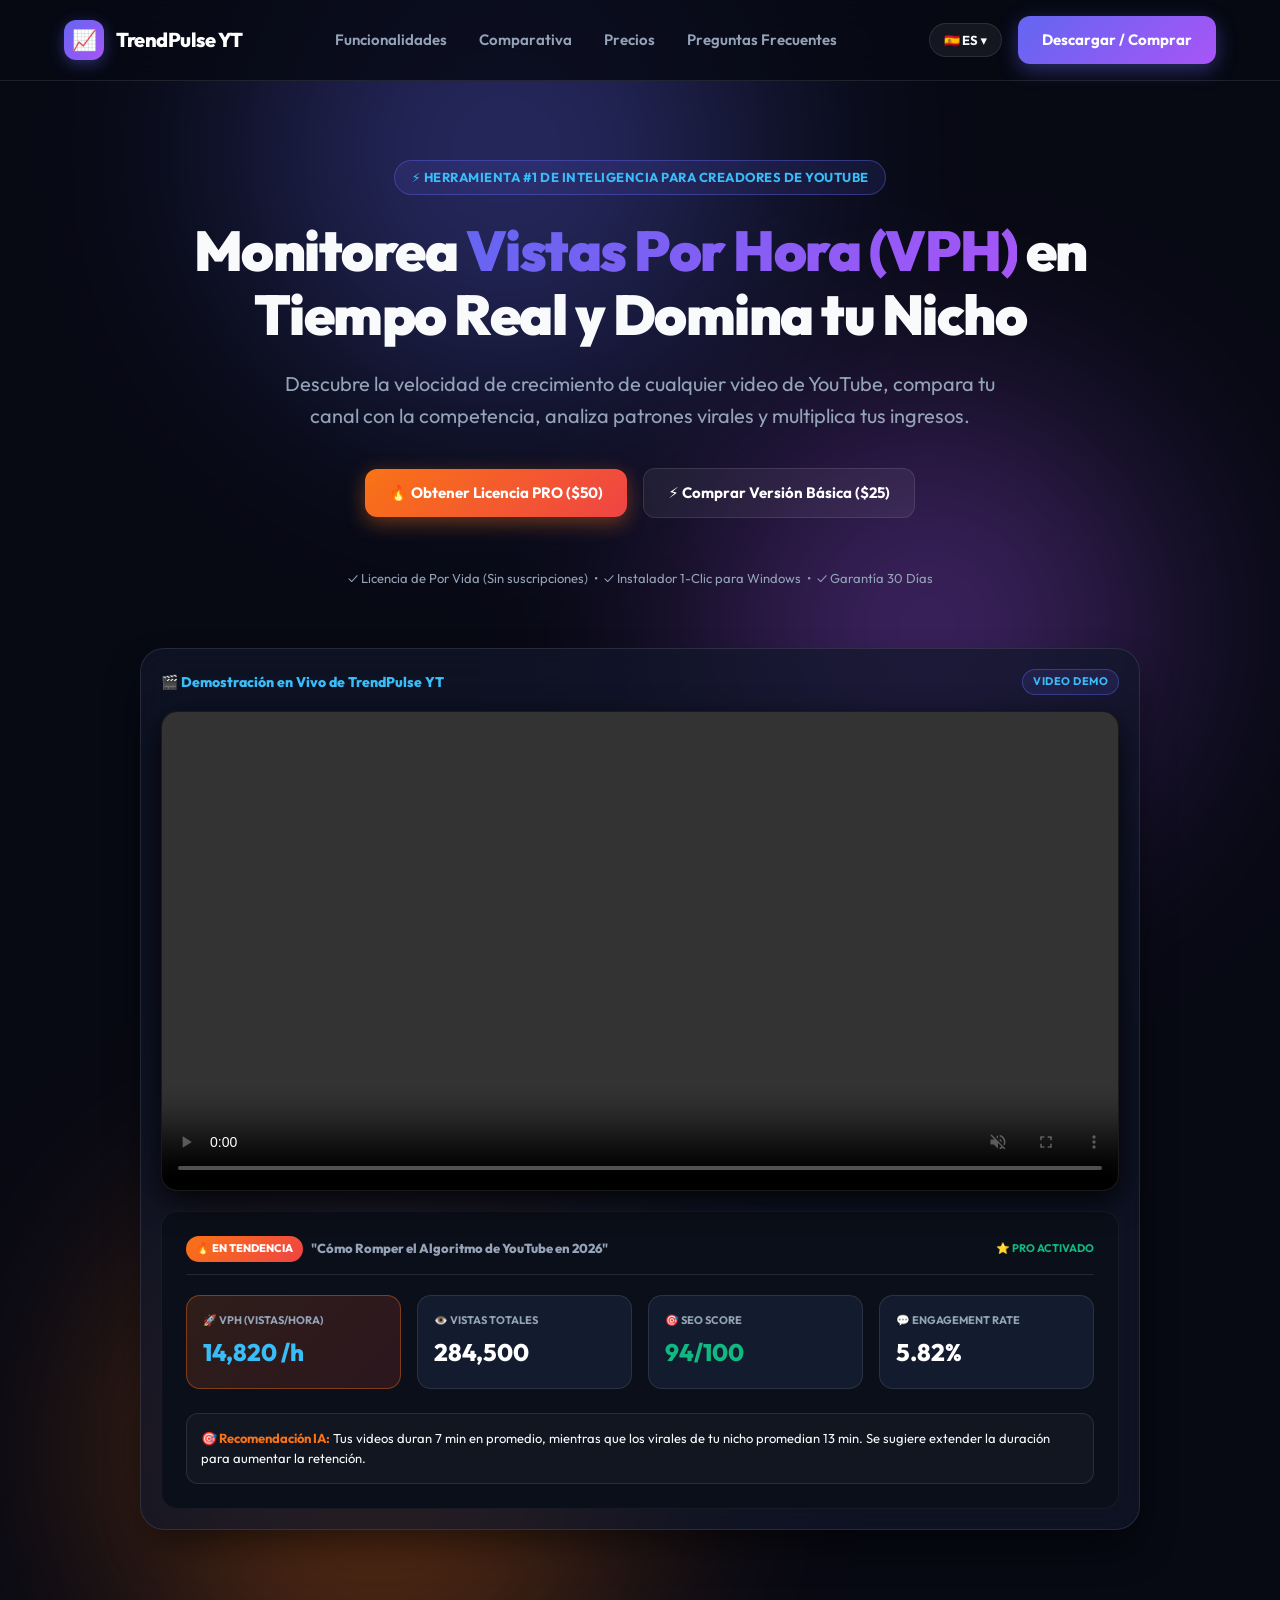
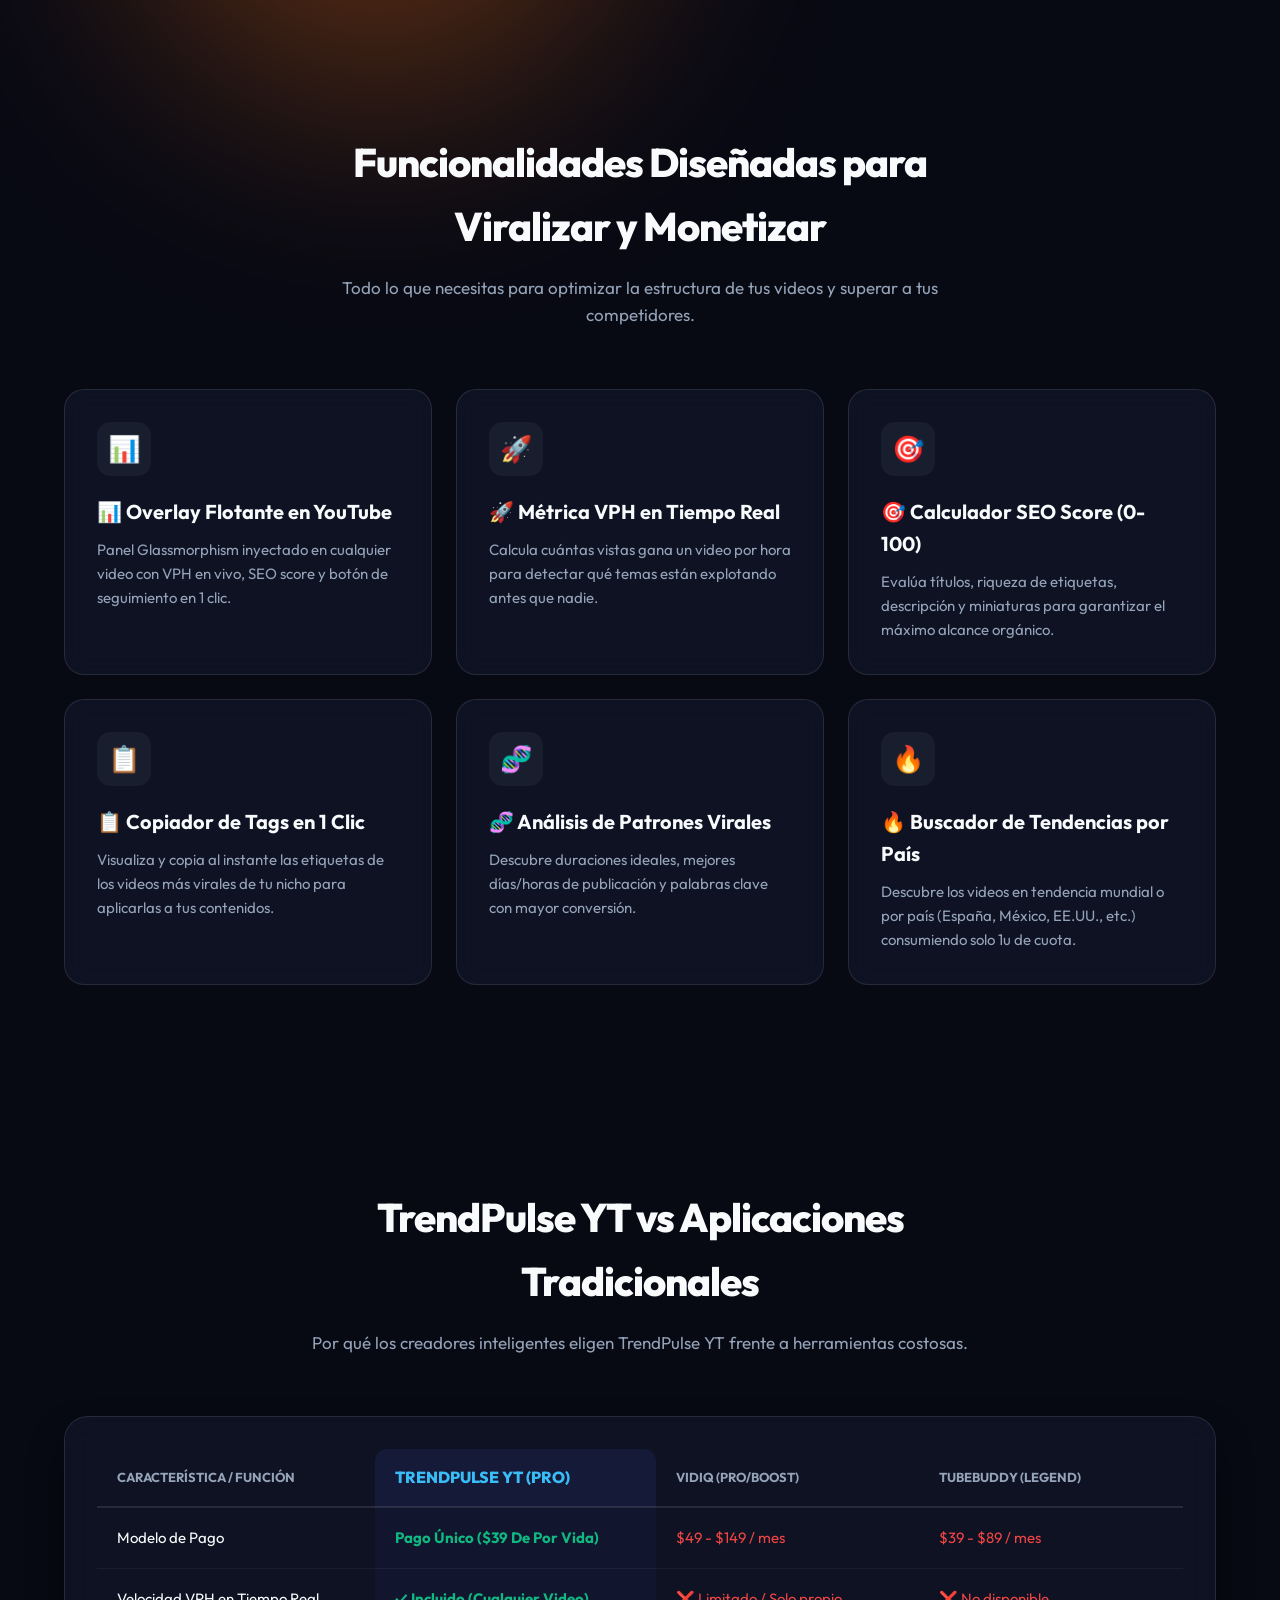
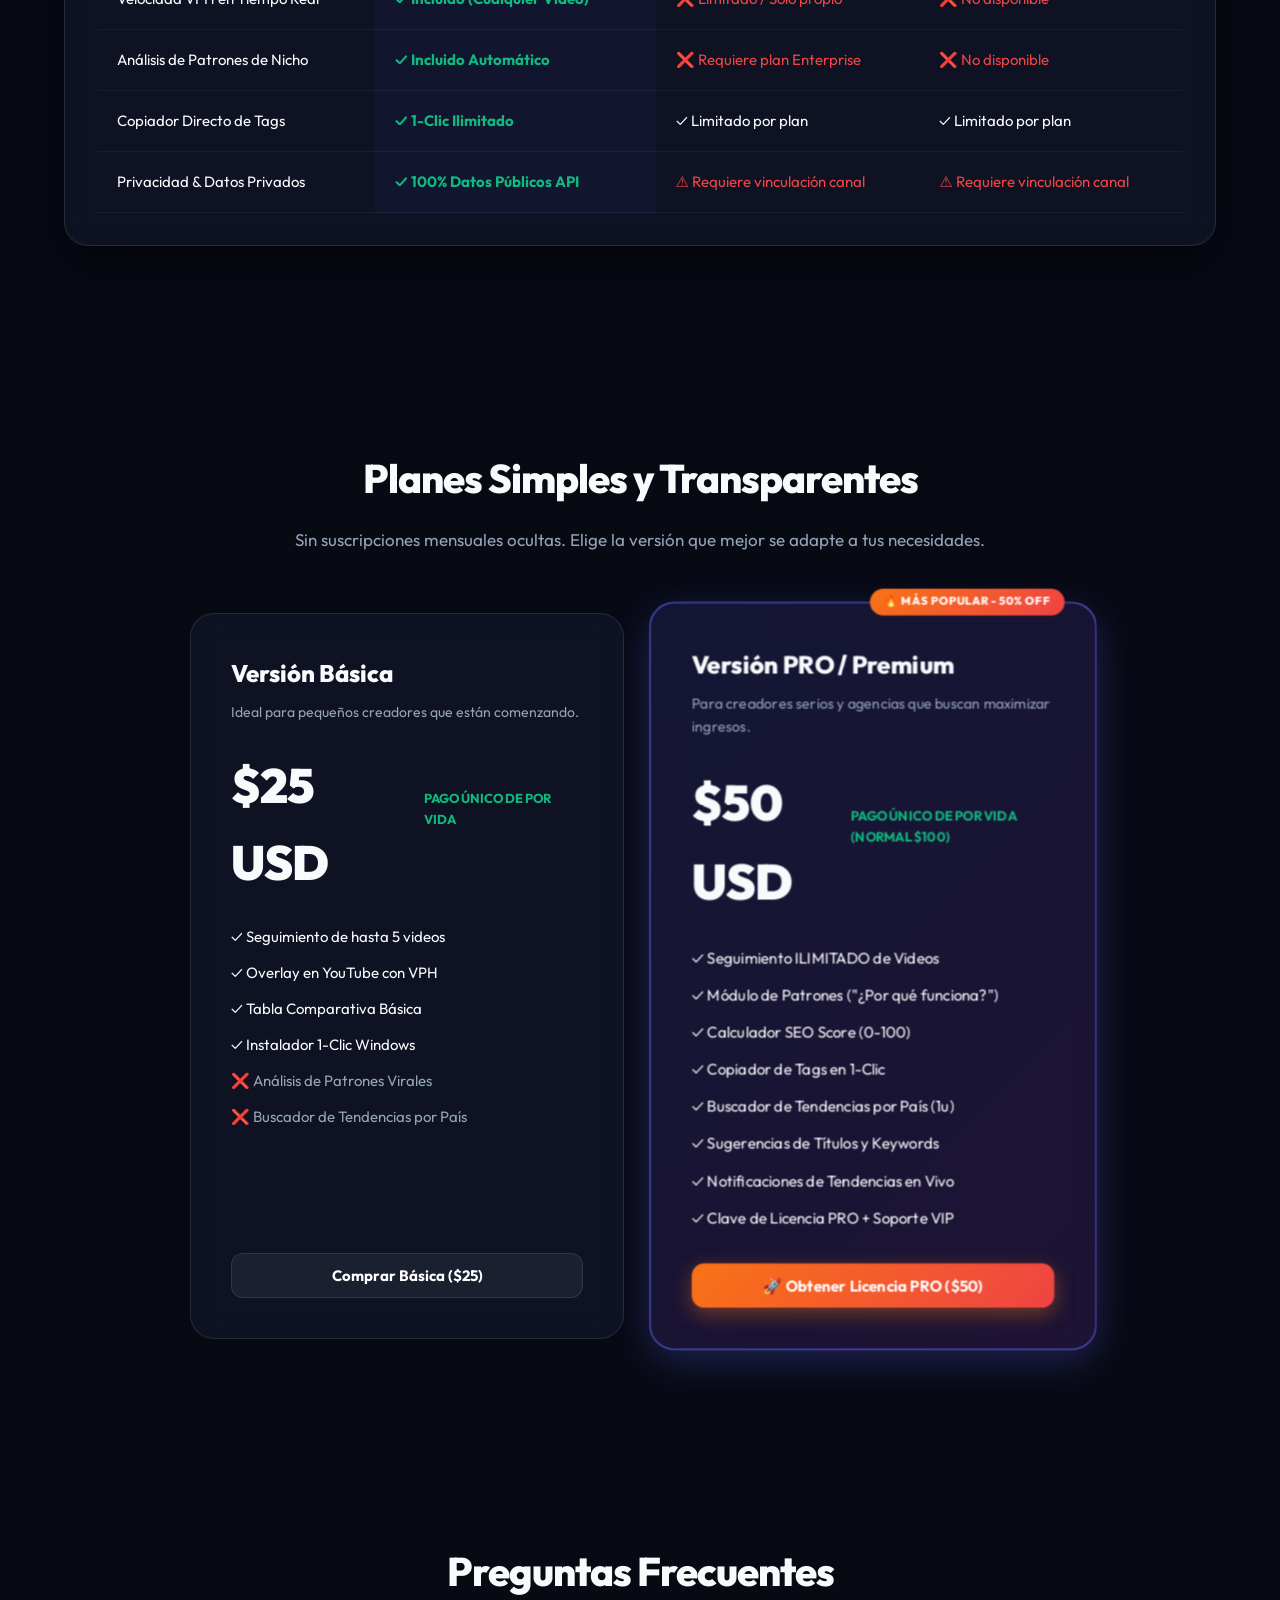
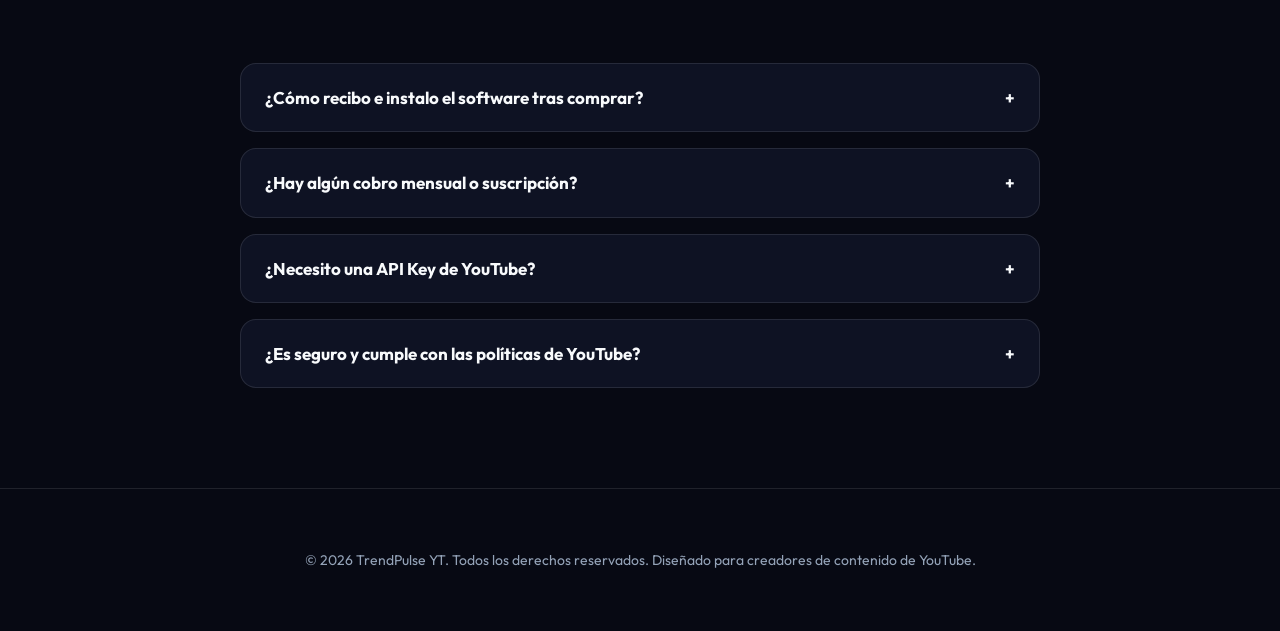
<file: index.html>
<!DOCTYPE html>
<html lang="es">
<head>
  <meta charset="UTF-8">
  <meta name="viewport" content="width=device-width, initial-scale=1.0">
  <title>TrendPulse YT - Intelligence & Real-Time Analytics Tool for YouTube Creators</title>
  <link rel="stylesheet" href="style.css">
  <link rel="icon" href="../icons/icon-48.png" type="image/png">
</head>
<body>
  <!-- Ambient Background Glows -->
  <div class="bg-orb orb-1"></div>
  <div class="bg-orb orb-2"></div>
  <div class="bg-orb orb-3"></div>

  <!-- Navbar -->
  <header class="navbar">
    <div class="nav-container">
      <a href="#" class="brand">
        <div class="brand-icon">📈</div>
        <span class="brand-name">TrendPulse YT</span>
      </a>

      <ul class="nav-links">
        <li><a href="#features" data-i18n="navFeatures">Funcionalidades</a></li>
        <li><a href="#comparison" data-i18n="navComparison">Comparativa</a></li>
        <li><a href="#pricing" data-i18n="navPricing">Precios</a></li>
        <li><a href="#faq" data-i18n="navFaq">Preguntas Frecuentes</a></li>
      </ul>

      <div class="nav-controls">
        <!-- Language Switcher -->
        <div class="lang-selector">
          <button class="lang-btn" id="lang-btn">🇪🇸 ES ▾</button>
          <ul class="lang-menu" id="lang-menu">
            <li class="lang-item" data-lang="es">🇪🇸 Español</li>
            <li class="lang-item" data-lang="en">🇺🇸 English</li>
            <li class="lang-item" data-lang="pt">🇧🇷 Português</li>
          </ul>
        </div>

        <a href="#pricing" class="btn btn-primary" data-i18n="navBuy">Descargar / Comprar</a>
      </div>
    </div>
  </header>

  <!-- Hero Section -->
  <section class="hero-section">
    <div class="container">
      <div class="badge-tag" data-i18n="heroBadge">⚡ Herramienta #1 de Inteligencia para Creadores de YouTube</div>
      
      <h1 class="hero-title" data-i18n="heroTitle">
        Monitorea <span class="gradient-text">Vistas Por Hora (VPH)</span> en Tiempo Real y Domina tu Nicho
      </h1>

      <p class="hero-subtitle" data-i18n="heroSubtitle">
        Descubre la velocidad de crecimiento de cualquier video de YouTube, compara tu canal con la competencia, analiza patrones virales y multiplica tus ingresos.
      </p>

      <div class="hero-cta-box">
        <a href="#pricing" class="btn btn-flame btn-buy" data-plan="PRO" data-i18n="btnBuyPro">🔥 Obtener Licencia PRO ($50)</a>
        <a href="#pricing" class="btn btn-secondary btn-buy" data-plan="BASIC" data-i18n="btnBuyBasic">⚡ Comprar Versión Básica ($25)</a>
      </div>

      <div class="hero-guarantee" data-i18n="heroGuarantee">
        ✓ Licencia de Por Vida (Sin suscripciones) &nbsp;•&nbsp; ✓ Instalador 1-Clic para Windows &nbsp;•&nbsp; ✓ Garantía 30 Días
      </div>

      <!-- App Screen & Video Demo Preview -->
      <div class="hero-demo-box">
        <div class="demo-frame">
          <div style="margin-bottom: 16px; display: flex; align-items: center; justify-content: space-between;">
            <span style="font-weight: 800; font-size: 14px; color: var(--cyan-accent); display: flex; align-items: center; gap: 8px;">
              🎬 Demostración en Vivo de TrendPulse YT
            </span>
            <span class="badge-tag" style="margin: 0; padding: 3px 10px; font-size: 11px;">VIDEO DEMO</span>
          </div>

          <!-- Video Player -->
          <div class="video-wrapper" style="position: relative; border-radius: 16px; overflow: hidden; border: 1px solid var(--border-color); background: #000; box-shadow: 0 10px 30px rgba(0,0,0,0.8); margin-bottom: 20px;">
            <video 
              src="https_rz_inggithubio_trend.mp4" 
              controls 
              autoplay 
              muted 
              loop 
              playsinline
              style="width: 100%; height: auto; display: block; max-height: 520px; object-fit: contain;">
              Tu navegador no soporta la reproducción de video HTML5.
            </video>
          </div>

          <div class="demo-screen">
            <div style="display: flex; justify-content: space-between; align-items: center; margin-bottom: 20px; border-bottom: 1px solid var(--border-color); padding-bottom: 12px;">
              <div style="display: flex; align-items: center; gap: 8px; font-weight: 800;">
                <span style="background: var(--gradient-flame); padding: 4px 10px; border-radius: 20px; font-size: 11px; color: #fff;">🔥 EN TENDENCIA</span>
                <span style="color: var(--text-muted); font-size: 13px;">"Cómo Romper el Algoritmo de YouTube en 2026"</span>
              </div>
              <span style="font-size: 11px; font-weight: 700; color: var(--green-success);">⭐ PRO ACTIVADO</span>
            </div>

            <div class="demo-stats-grid">
              <div class="demo-card highlight">
                <div class="demo-label" data-i18n="statVph">🚀 VPH (Vistas/Hora)</div>
                <div class="demo-value" style="color: var(--cyan-accent);">14,820 /h</div>
              </div>
              <div class="demo-card">
                <div class="demo-label" data-i18n="statTotalViews">👁️ Vistas Totales</div>
                <div class="demo-value">284,500</div>
              </div>
              <div class="demo-card">
                <div class="demo-label" data-i18n="statSeo">🎯 SEO Score</div>
                <div class="demo-value" style="color: var(--green-success);">94/100</div>
              </div>
              <div class="demo-card">
                <div class="demo-label" data-i18n="statEng">💬 Engagement Rate</div>
                <div class="demo-value">5.82%</div>
              </div>
            </div>

            <div style="background: rgba(255,255,255,0.03); border: 1px solid var(--border-color); padding: 14px; border-radius: 12px; font-size: 13px;">
              <span style="color: #f97316; font-weight: 700;">🎯 Recomendación IA:</span> Tus videos duran 7 min en promedio, mientras que los virales de tu nicho promedian 13 min. Se sugiere extender la duración para aumentar la retención.
            </div>
          </div>
        </div>
      </div>
    </div>
  </section>

  <!-- Features Section -->
  <section id="features" class="section-padding">
    <div class="container">
      <div class="section-header">
        <h2 class="section-title" data-i18n="featTitle">Funcionalidades Diseñadas para Viralizar y Monetizar</h2>
        <p class="section-desc" data-i18n="featSub">Todo lo que necesitas para optimizar la estructura de tus videos y superar a tus competidores.</p>
      </div>

      <div class="features-grid">
        <div class="feature-card">
          <div class="feature-icon">📊</div>
          <h3 class="feature-title" data-i18n="f1Title">📊 Overlay Flotante en YouTube</h3>
          <p class="feature-text" data-i18n="f1Desc">Panel Glassmorphism inyectado en cualquier video con VPH en vivo, SEO score y botón de seguimiento en 1 clic.</p>
        </div>

        <div class="feature-card">
          <div class="feature-icon">🚀</div>
          <h3 class="feature-title" data-i18n="f2Title">🚀 Métrica VPH en Tiempo Real</h3>
          <p class="feature-text" data-i18n="f2Desc">Calcula cuántas vistas gana un video por hora para detectar qué temas están explotando antes que nadie.</p>
        </div>

        <div class="feature-card">
          <div class="feature-icon">🎯</div>
          <h3 class="feature-title" data-i18n="f3Title">🎯 Calculador SEO Score (0-100)</h3>
          <p class="feature-text" data-i18n="f3Desc">Evalúa títulos, riqueza de etiquetas, descripción y miniaturas para garantizar el máximo alcance orgánico.</p>
        </div>

        <div class="feature-card">
          <div class="feature-icon">📋</div>
          <h3 class="feature-title" data-i18n="f4Title">📋 Copiador de Tags en 1 Clic</h3>
          <p class="feature-text" data-i18n="f4Desc">Visualiza y copia al instante las etiquetas de los videos más virales de tu nicho para aplicarlas a tus contenidos.</p>
        </div>

        <div class="feature-card">
          <div class="feature-icon">🧬</div>
          <h3 class="feature-title" data-i18n="f5Title">🧬 Análisis de Patrones Virales</h3>
          <p class="feature-text" data-i18n="f5Desc">Descubre duraciones ideales, mejores días/horas de publicación y palabras clave con mayor conversión.</p>
        </div>

        <div class="feature-card">
          <div class="feature-icon">🔥</div>
          <h3 class="feature-title" data-i18n="f6Title">🔥 Buscador de Tendencias por País</h3>
          <p class="feature-text" data-i18n="f6Desc">Descubre los videos en tendencia mundial o por país (España, México, EE.UU., etc.) consumiendo solo 1u de cuota.</p>
        </div>
      </div>
    </div>
  </section>

  <!-- Competitor Comparison Section -->
  <section id="comparison" class="section-padding">
    <div class="container">
      <div class="section-header">
        <h2 class="section-title" data-i18n="compTitle">TrendPulse YT vs Aplicaciones Tradicionales</h2>
        <p class="section-desc" data-i18n="compSub">Por qué los creadores inteligentes eligen TrendPulse YT frente a herramientas costosas.</p>
      </div>

      <div class="comparison-card">
        <table class="comp-table">
          <thead>
            <tr>
              <th data-i18n="compColFeature">Característica / Función</th>
              <th class="tp-col" data-i18n="compColTp">TrendPulse YT (PRO)</th>
              <th data-i18n="compColVidiq">vidIQ (Pro/Boost)</th>
              <th data-i18n="compColTubebuddy">TubeBuddy (Legend)</th>
            </tr>
          </thead>
          <tbody>
            <tr>
              <td data-i18n="compR1">Modelo de Pago</td>
              <td class="tp-col" style="color: var(--green-success);" data-i18n="compR1Tp">Pago Único ($39 De Por Vida)</td>
              <td class="check-no" data-i18n="compR1Vidiq">$49 - $149 / mes</td>
              <td class="check-no" data-i18n="compR1Tubebuddy">$39 - $89 / mes</td>
            </tr>
            <tr>
              <td data-i18n="compR2">Velocidad VPH en Tiempo Real</td>
              <td class="tp-col check-yes" data-i18n="compR2Tp">✓ Incluido (Cualquier Video)</td>
              <td class="check-no" data-i18n="compR2Vidiq">❌ Limitado / Solo propio</td>
              <td class="check-no" data-i18n="compR2Tubebuddy">❌ No disponible</td>
            </tr>
            <tr>
              <td data-i18n="compR3">Análisis de Patrones de Nicho</td>
              <td class="tp-col check-yes" data-i18n="compR3Tp">✓ Incluido Automático</td>
              <td class="check-no" data-i18n="compR3Vidiq">❌ Requiere plan Enterprise</td>
              <td class="check-no" data-i18n="compR3Tubebuddy">❌ No disponible</td>
            </tr>
            <tr>
              <td data-i18n="compR4">Copiador Directo de Tags</td>
              <td class="tp-col check-yes" data-i18n="compR4Tp">✓ 1-Clic Ilimitado</td>
              <td data-i18n="compR4Vidiq">✓ Limitado por plan</td>
              <td data-i18n="compR4Tubebuddy">✓ Limitado por plan</td>
            </tr>
            <tr>
              <td data-i18n="compR5">Privacidad & Datos Privados</td>
              <td class="tp-col check-yes" data-i18n="compR5Tp">✓ 100% Datos Públicos API</td>
              <td class="check-no" data-i18n="compR5Vidiq">⚠️ Requiere vinculación canal</td>
              <td class="check-no" data-i18n="compR5Tubebuddy">⚠️ Requiere vinculación canal</td>
            </tr>
          </tbody>
        </table>
      </div>
    </div>
  </section>

  <!-- Pricing Section -->
  <section id="pricing" class="section-padding">
    <div class="container">
      <div class="section-header">
        <h2 class="section-title" data-i18n="priceTitle">Planes Simples y Transparentes</h2>
        <p class="section-desc" data-i18n="priceSub">Sin suscripciones mensuales ocultas. Elige la versión que mejor se adapte a tus necesidades.</p>
      </div>

      <div class="pricing-grid">
        <!-- Basic Plan -->
        <div class="price-card">
          <h3 class="price-title" data-i18n="pBasicTitle">Versión Básica</h3>
          <p class="price-desc" data-i18n="pBasicDesc">Ideal para pequeños creadores que están comenzando.</p>
          <div class="price-box">
            <span class="price-amount" data-i18n="pBasicPrice">$25 USD</span>
            <span class="price-period" data-i18n="pBasicPeriod">Pago Único De Por Vida</span>
          </div>

          <ul class="price-features">
            <li data-i18n="pBasicF1">✓ Seguimiento de hasta 5 videos</li>
            <li data-i18n="pBasicF2">✓ Overlay en YouTube con VPH</li>
            <li data-i18n="pBasicF3">✓ Tabla Comparativa Básica</li>
            <li data-i18n="pBasicF4">✓ Instalador 1-Clic Windows</li>
            <li style="color: var(--text-muted);" data-i18n="pBasicF5">❌ Análisis de Patrones Virales</li>
            <li style="color: var(--text-muted);" data-i18n="pBasicF6">❌ Buscador de Tendencias por País</li>
          </ul>

          <button class="btn btn-secondary btn-buy" data-plan="BASIC" data-i18n="pBasicBtn">Comprar Básica ($25)</button>
        </div>

        <!-- PRO Plan -->
        <div class="price-card featured">
          <div class="badge-pop" data-i18n="pProBadge">🔥 MÁS POPULAR - 50% OFF</div>
          <h3 class="price-title" data-i18n="pProTitle">Versión PRO / Premium</h3>
          <p class="price-desc" data-i18n="pProDesc">Para creadores serios y agencias que buscan maximizar ingresos.</p>
          <div class="price-box">
            <span class="price-amount" data-i18n="pProPrice">$50 USD</span>
            <span class="price-period" data-i18n="pProPeriod">Pago Único De Por Vida (Normal $100)</span>
          </div>

          <ul class="price-features">
            <li data-i18n="pProF1">✓ Seguimiento ILIMITADO de Videos</li>
            <li data-i18n="pProF2">✓ Módulo de Patrones ("¿Por qué funciona?")</li>
            <li data-i18n="pProF3">✓ Calculador SEO Score (0-100)</li>
            <li data-i18n="pProF4">✓ Copiador de Tags en 1-Clic</li>
            <li data-i18n="pProF5">✓ Buscador de Tendencias por País (1u)</li>
            <li data-i18n="pProF6">✓ Sugerencias de Títulos y Keywords</li>
            <li data-i18n="pProF7">✓ Notificaciones de Tendencias en Vivo</li>
            <li data-i18n="pProF8">✓ Clave de Licencia PRO + Soporte VIP</li>
          </ul>

          <button class="btn btn-flame btn-buy" data-plan="PRO" data-i18n="pProBtn">🚀 Obtener Licencia PRO ($50)</button>
        </div>
      </div>
    </div>
  </section>

  <!-- FAQ Section -->
  <section id="faq" class="section-padding">
    <div class="container">
      <div class="section-header">
        <h2 class="section-title" data-i18n="faqTitle">Preguntas Frecuentes</h2>
      </div>

      <div class="faq-grid">
        <div class="faq-item">
          <div class="faq-question">
            <span data-i18n="q1">¿Cómo recibo e instalo el software tras comprar?</span>
            <span>+</span>
          </div>
          <div class="faq-answer" data-i18n="a1">
            Recibirás de inmediato un enlace para descargar `TrendPulse_YT_Setup.bat`. Al ejecutarlo en Windows, la extensión se instalará automáticamente en tu equipo en 1 clic.
          </div>
        </div>

        <div class="faq-item">
          <div class="faq-question">
            <span data-i18n="q2">¿Hay algún cobro mensual o suscripción?</span>
            <span>+</span>
          </div>
          <div class="faq-answer" data-i18n="a2">
            No. TrendPulse YT es un pago único de por vida. No pagarás renovaciones mensuales ni tarifas ocultas.
          </div>
        </div>

        <div class="faq-item">
          <div class="faq-question">
            <span data-i18n="q3">¿Necesito una API Key de YouTube?</span>
            <span>+</span>
          </div>
          <div class="faq-answer" data-i18n="a3">
            Sí, la extensión utiliza la API oficial de YouTube. En la guía te mostramos cómo obtener tu API Key gratuita de 10,000 unidades/día en solo 2 minutos.
          </div>
        </div>

        <div class="faq-item">
          <div class="faq-question">
            <span data-i18n="q4">¿Es seguro y cumple con las políticas de YouTube?</span>
            <span>+</span>
          </div>
          <div class="faq-answer" data-i18n="a4">
            100% seguro. Solo utiliza datos públicos oficiales de la API de YouTube v3 sin realizar scraping ni acceder a datos privados de otros canales.
          </div>
        </div>
      </div>
    </div>
  </section>

  <!-- Footer -->
  <footer class="footer">
    <div class="container">
      <p data-i18n="footerText">© 2026 TrendPulse YT. Todos los derechos reservados. Diseñado para creadores de contenido de YouTube.</p>
    </div>
  </footer>

  <!-- Checkout Modal -->
  <div id="checkout-modal" class="modal-overlay hidden">
    <div class="modal-card">
      <div class="modal-header">
        <h3 style="font-size: 18px; font-weight: 800;">🛒 Pasarela de Compra Segura</h3>
        <button class="close-modal-btn" id="close-checkout-modal">✕</button>
      </div>

      <div style="margin-bottom: 20px;">
        <div style="font-weight: 700; font-size: 16px;" id="modal-plan-name">Licencia PRO (Vitalicia)</div>
        <div style="font-size: 28px; font-weight: 900; color: var(--cyan-accent); margin: 6px 0;" id="modal-plan-price">$39 USD</div>
        <p style="font-size: 13px; color: var(--text-muted);">Ingresa tu correo para recibir la clave de licencia y el instalador ejecutable.</p>
      </div>

      <div style="display: flex; flex-direction: column; gap: 12px; margin-bottom: 24px;">
        <label style="font-size: 12px; font-weight: 700; color: var(--text-muted); text-transform: uppercase;">Correo Electrónico de Entrega</label>
        <input type="email" id="modal-email-input" style="width: 100%; padding: 12px; border-radius: 10px; border: 1px solid var(--border-color); background: #0b0f19; color: #fff; font-family: inherit;" placeholder="tu-correo@ejemplo.com" required>
      </div>

      <div style="display: flex; justify-content: flex-end; gap: 12px;">
        <button class="btn btn-secondary" id="btn-cancel-checkout">Cancelar</button>
        <button class="btn btn-flame" id="btn-confirm-checkout">Completar Compra</button>
      </div>
    </div>
  </div>

  <script src="script.js"></script>
</body>
</html>
</file>
<file: style.css>
/* TrendPulse YT - Commercial Landing Page Stylesheet */
@import url('https://fonts.googleapis.com/css2?family=Outfit:wght@300;400;500;600;700;800;900&display=swap');

:root {
  --bg-deep: #070913;
  --bg-card: rgba(18, 24, 43, 0.7);
  --bg-card-hover: rgba(28, 38, 66, 0.85);
  --border-color: rgba(255, 255, 255, 0.1);
  --border-glow: rgba(99, 102, 241, 0.4);
  --text-main: #f8fafc;
  --text-muted: #94a3b8;
  --primary: #6366f1;
  --primary-hover: #4f46e5;
  --accent-purple: #a855f7;
  --flame-color: #f97316;
  --green-success: #10b981;
  --cyan-accent: #38bdf8;
  --gradient-primary: linear-gradient(135deg, #6366f1, #a855f7);
  --gradient-flame: linear-gradient(135deg, #f97316, #ef4444);
  --shadow-lg: 0 20px 40px -10px rgba(0, 0, 0, 0.6);
  --font-family: 'Outfit', system-ui, -apple-system, sans-serif;
}

* {
  box-sizing: border-box;
  margin: 0;
  padding: 0;
}

html {
  scroll-behavior: smooth;
}

body {
  background-color: var(--bg-deep);
  color: var(--text-main);
  font-family: var(--font-family);
  font-size: 16px;
  line-height: 1.6;
  overflow-x: hidden;
}

/* Background Glowing Orbs */
.bg-orb {
  position: absolute;
  border-radius: 50%;
  filter: blur(120px);
  opacity: 0.35;
  pointer-events: none;
  z-index: 0;
}

.orb-1 {
  top: -100px;
  left: 20%;
  width: 500px;
  height: 500px;
  background: var(--primary);
}

.orb-2 {
  top: 400px;
  right: 10%;
  width: 450px;
  height: 450px;
  background: var(--accent-purple);
}

.orb-3 {
  top: 1200px;
  left: 10%;
  width: 500px;
  height: 500px;
  background: var(--flame-color);
}

/* Navbar */
.navbar {
  position: fixed;
  top: 0;
  left: 0;
  right: 0;
  z-index: 1000;
  background: rgba(7, 9, 19, 0.8);
  backdrop-filter: blur(16px);
  -webkit-backdrop-filter: blur(16px);
  border-bottom: 1px solid var(--border-color);
  padding: 16px 0;
}

.nav-container {
  max-width: 1200px;
  margin: 0 auto;
  padding: 0 24px;
  display: flex;
  align-items: center;
  justify-content: space-between;
}

.brand {
  display: flex;
  align-items: center;
  gap: 12px;
  text-decoration: none;
  color: #fff;
}

.brand-icon {
  width: 40px;
  height: 40px;
  border-radius: 12px;
  background: var(--gradient-primary);
  display: flex;
  align-items: center;
  justify-content: center;
  font-size: 20px;
  box-shadow: 0 4px 15px rgba(99, 102, 241, 0.4);
}

.brand-name {
  font-size: 20px;
  font-weight: 800;
  letter-spacing: -0.5px;
}

.nav-links {
  display: flex;
  align-items: center;
  gap: 32px;
  list-style: none;
}

.nav-links a {
  color: var(--text-muted);
  text-decoration: none;
  font-weight: 600;
  font-size: 15px;
  transition: color 0.2s ease;
}

.nav-links a:hover {
  color: #fff;
}

.nav-controls {
  display: flex;
  align-items: center;
  gap: 16px;
}

/* Language Switcher Dropdown */
.lang-selector {
  position: relative;
}

.lang-btn {
  background: rgba(255, 255, 255, 0.06);
  border: 1px solid var(--border-color);
  color: var(--text-main);
  padding: 8px 14px;
  border-radius: 20px;
  font-family: inherit;
  font-weight: 700;
  font-size: 13px;
  cursor: pointer;
  display: flex;
  align-items: center;
  gap: 6px;
  transition: all 0.2s ease;
}

.lang-btn:hover {
  background: rgba(255, 255, 255, 0.12);
}

.lang-menu {
  position: absolute;
  top: 110%;
  right: 0;
  background: #0f172a;
  border: 1px solid var(--border-color);
  border-radius: 12px;
  padding: 6px;
  list-style: none;
  box-shadow: var(--shadow-lg);
  display: none;
  min-width: 140px;
  z-index: 100;
}

.lang-menu.show {
  display: block;
}

.lang-item {
  padding: 8px 12px;
  font-size: 13px;
  font-weight: 600;
  border-radius: 8px;
  cursor: pointer;
  display: flex;
  align-items: center;
  gap: 8px;
  transition: background 0.2s ease;
}

.lang-item:hover {
  background: rgba(255, 255, 255, 0.08);
}

/* Buttons */
.btn {
  display: inline-flex;
  align-items: center;
  justify-content: center;
  gap: 8px;
  padding: 12px 24px;
  border-radius: 12px;
  font-family: inherit;
  font-weight: 700;
  font-size: 15px;
  text-decoration: none;
  border: none;
  cursor: pointer;
  transition: all 0.3s ease;
}

.btn-primary {
  background: var(--gradient-primary);
  color: #fff;
  box-shadow: 0 6px 20px rgba(99, 102, 241, 0.4);
}

.btn-primary:hover {
  filter: brightness(1.15);
  transform: translateY(-2px);
  box-shadow: 0 10px 28px rgba(99, 102, 241, 0.5);
}

.btn-flame {
  background: var(--gradient-flame);
  color: #fff;
  box-shadow: 0 6px 20px rgba(249, 115, 22, 0.4);
}

.btn-flame:hover {
  filter: brightness(1.15);
  transform: translateY(-2px);
  box-shadow: 0 10px 28px rgba(239, 68, 68, 0.5);
}

.btn-secondary {
  background: rgba(255, 255, 255, 0.06);
  border: 1px solid var(--border-color);
  color: #fff;
}

.btn-secondary:hover {
  background: rgba(255, 255, 255, 0.12);
}

/* Layout Container */
.container {
  max-width: 1200px;
  margin: 0 auto;
  padding: 0 24px;
  position: relative;
  z-index: 1;
}

/* Hero Section */
.hero-section {
  padding: 160px 0 100px;
  text-align: center;
}

.badge-tag {
  display: inline-flex;
  align-items: center;
  gap: 8px;
  padding: 6px 16px;
  border-radius: 30px;
  background: rgba(99, 102, 241, 0.12);
  border: 1px solid var(--border-glow);
  color: var(--cyan-accent);
  font-size: 13px;
  font-weight: 700;
  margin-bottom: 24px;
  text-transform: uppercase;
  letter-spacing: 0.5px;
}

.hero-title {
  font-size: 56px;
  font-weight: 900;
  line-height: 1.15;
  letter-spacing: -1.5px;
  max-width: 900px;
  margin: 0 auto 20px;
}

.gradient-text {
  background: var(--gradient-primary);
  -webkit-background-clip: text;
  -webkit-text-fill-color: transparent;
}

.hero-subtitle {
  font-size: 20px;
  color: var(--text-muted);
  max-width: 760px;
  margin: 0 auto 36px;
  font-weight: 400;
}

.hero-cta-box {
  display: flex;
  align-items: center;
  justify-content: center;
  gap: 16px;
  margin-bottom: 50px;
  flex-wrap: wrap;
}

.hero-guarantee {
  font-size: 13px;
  color: var(--text-muted);
  display: flex;
  align-items: center;
  justify-content: center;
  gap: 20px;
  margin-top: 14px;
}

/* App Demo Graphic (Glassmorphism Card) */
.hero-demo-box {
  margin-top: 60px;
  position: relative;
}

.demo-frame {
  background: var(--bg-card);
  border: 1px solid var(--border-color);
  border-radius: 24px;
  padding: 20px;
  box-shadow: var(--shadow-lg);
  backdrop-filter: blur(20px);
  max-width: 1000px;
  margin: 0 auto;
}

.demo-screen {
  background: #0b0f19;
  border-radius: 16px;
  padding: 24px;
  text-align: left;
  border: 1px solid rgba(255, 255, 255, 0.05);
}

.demo-stats-grid {
  display: grid;
  grid-template-columns: repeat(4, 1fr);
  gap: 16px;
  margin-bottom: 24px;
}

.demo-card {
  background: #131b2e;
  border: 1px solid var(--border-color);
  border-radius: 14px;
  padding: 16px;
}

.demo-card.highlight {
  background: linear-gradient(135deg, rgba(249, 115, 22, 0.15), rgba(239, 68, 68, 0.15));
  border-color: rgba(249, 115, 22, 0.4);
}

.demo-label {
  font-size: 11px;
  color: var(--text-muted);
  font-weight: 700;
  text-transform: uppercase;
}

.demo-value {
  font-size: 24px;
  font-weight: 800;
  color: #fff;
  margin-top: 4px;
}

/* Features Section */
.section-padding {
  padding: 100px 0;
}

.section-header {
  text-align: center;
  max-width: 700px;
  margin: 0 auto 60px;
}

.section-title {
  font-size: 40px;
  font-weight: 800;
  letter-spacing: -1px;
  margin-bottom: 16px;
}

.section-desc {
  font-size: 17px;
  color: var(--text-muted);
}

.features-grid {
  display: grid;
  grid-template-columns: repeat(3, 1fr);
  gap: 24px;
}

.feature-card {
  background: var(--bg-card);
  border: 1px solid var(--border-color);
  border-radius: 20px;
  padding: 32px;
  transition: all 0.3s ease;
  backdrop-filter: blur(12px);
}

.feature-card:hover {
  background: var(--bg-card-hover);
  border-color: var(--border-glow);
  transform: translateY(-6px);
}

.feature-icon {
  width: 54px;
  height: 54px;
  border-radius: 14px;
  background: rgba(255, 255, 255, 0.05);
  display: flex;
  align-items: center;
  justify-content: center;
  font-size: 26px;
  margin-bottom: 20px;
}

.feature-title {
  font-size: 20px;
  font-weight: 700;
  margin-bottom: 10px;
}

.feature-text {
  color: var(--text-muted);
  font-size: 15px;
  line-height: 1.6;
}

/* Competitor Comparison Section */
.comparison-card {
  background: var(--bg-card);
  border: 1px solid var(--border-color);
  border-radius: 24px;
  padding: 32px;
  box-shadow: var(--shadow-lg);
  backdrop-filter: blur(16px);
  overflow-x: auto;
}

.comp-table {
  width: 100%;
  border-collapse: collapse;
  text-align: left;
}

.comp-table th {
  padding: 16px 20px;
  font-size: 13px;
  font-weight: 700;
  text-transform: uppercase;
  color: var(--text-muted);
  border-bottom: 2px solid var(--border-color);
}

.comp-table th.tp-col {
  color: var(--cyan-accent);
  font-size: 16px;
  font-weight: 800;
  background: rgba(99, 102, 241, 0.1);
  border-top-left-radius: 12px;
  border-top-right-radius: 12px;
}

.comp-table td {
  padding: 18px 20px;
  border-bottom: 1px solid rgba(255, 255, 255, 0.05);
  font-size: 15px;
}

.comp-table td.tp-col {
  background: rgba(99, 102, 241, 0.05);
  font-weight: 700;
}

.check-yes {
  color: var(--green-success);
  font-weight: 800;
}

.check-no {
  color: #ef4444;
}

/* Pricing Section */
.pricing-grid {
  display: grid;
  grid-template-columns: repeat(2, 1fr);
  gap: 32px;
  max-width: 900px;
  margin: 0 auto;
}

.price-card {
  background: var(--bg-card);
  border: 1px solid var(--border-color);
  border-radius: 24px;
  padding: 40px;
  display: flex;
  flex-direction: column;
  position: relative;
  backdrop-filter: blur(16px);
  transition: all 0.3s ease;
}

.price-card.featured {
  background: linear-gradient(135deg, rgba(99, 102, 241, 0.15), rgba(168, 85, 247, 0.15));
  border-color: var(--primary);
  box-shadow: 0 10px 40px rgba(99, 102, 241, 0.3);
  transform: scale(1.03);
}

.badge-pop {
  position: absolute;
  top: -14px;
  right: 30px;
  background: var(--gradient-flame);
  color: #fff;
  font-size: 11px;
  font-weight: 800;
  padding: 4px 14px;
  border-radius: 20px;
  text-transform: uppercase;
  letter-spacing: 0.5px;
}

.price-title {
  font-size: 24px;
  font-weight: 800;
  margin-bottom: 8px;
}

.price-desc {
  color: var(--text-muted);
  font-size: 14px;
  margin-bottom: 24px;
}

.price-box {
  display: flex;
  align-items: baseline;
  gap: 8px;
  margin-bottom: 24px;
}

.price-amount {
  font-size: 48px;
  font-weight: 900;
  letter-spacing: -1px;
}

.price-period {
  color: var(--green-success);
  font-weight: 700;
  font-size: 13px;
  text-transform: uppercase;
}

.price-features {
  list-style: none;
  display: flex;
  flex-direction: column;
  gap: 12px;
  margin-bottom: 32px;
  flex: 1;
}

.price-features li {
  display: flex;
  align-items: center;
  gap: 10px;
  font-size: 15px;
}

/* FAQ Section */
.faq-grid {
  max-width: 800px;
  margin: 0 auto;
  display: flex;
  flex-direction: column;
  gap: 16px;
}

.faq-item {
  background: var(--bg-card);
  border: 1px solid var(--border-color);
  border-radius: 16px;
  overflow: hidden;
}

.faq-question {
  padding: 20px 24px;
  font-size: 17px;
  font-weight: 700;
  cursor: pointer;
  display: flex;
  justify-content: space-between;
  align-items: center;
}

.faq-answer {
  padding: 0 24px 20px;
  color: var(--text-muted);
  font-size: 15px;
  line-height: 1.6;
  display: none;
}

.faq-item.open .faq-answer {
  display: block;
}

/* Footer */
.footer {
  border-top: 1px solid var(--border-color);
  padding: 60px 0;
  text-align: center;
  color: var(--text-muted);
  font-size: 14px;
}

/* Checkout Modal */
.modal-overlay {
  position: fixed;
  top: 0;
  left: 0;
  right: 0;
  bottom: 0;
  background: rgba(0, 0, 0, 0.75);
  backdrop-filter: blur(12px);
  z-index: 2000;
  display: flex;
  align-items: center;
  justify-content: center;
  padding: 20px;
}

.modal-overlay.hidden {
  display: none !important;
}

.modal-card {
  background: #0f172a;
  border: 1px solid var(--border-color);
  border-radius: 24px;
  width: 480px;
  padding: 32px;
  box-shadow: var(--shadow-lg);
}

.modal-header {
  display: flex;
  justify-content: space-between;
  align-items: center;
  margin-bottom: 20px;
}

.close-modal-btn {
  background: transparent;
  border: none;
  color: var(--text-muted);
  font-size: 20px;
  cursor: pointer;
}

/* Responsive Styles */
@media (max-width: 992px) {
  .hero-title { font-size: 42px; }
  .features-grid { grid-template-columns: 1fr; }
  .pricing-grid { grid-template-columns: 1fr; }
  .demo-stats-grid { grid-template-columns: 1fr 1fr; }
  .nav-links { display: none; }
}
</file>
